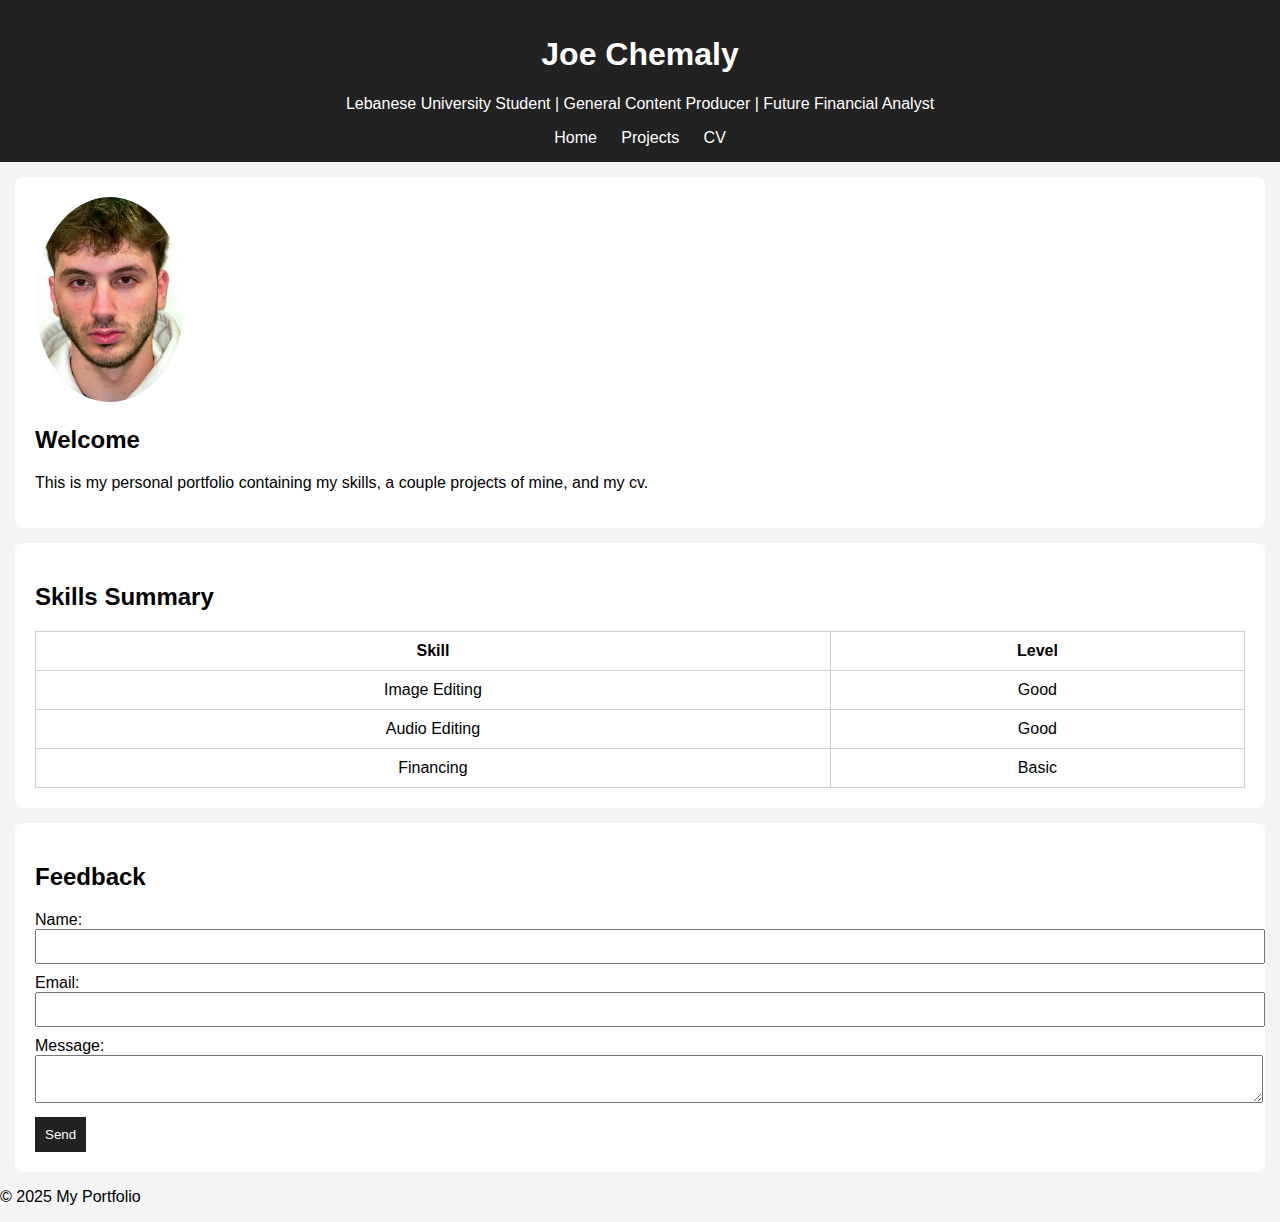
<file: index.html>
<!DOCTYPE html>
<html lang="en">
<head>
  <meta charset="UTF-8" />
  <title>My Portfolio</title>
  <link rel="stylesheet" href="style.css" />
</head>
<body>
  <header>
    <h1>Joe Chemaly</h1>
    <p>Lebanese University Student | General Content Producer | Future Financial Analyst  </p>
    <nav>
      <a href="index.html">Home</a>
      <a href="projects.html">Projects</a>
      <a href="cv.html">CV</a>
    </nav>
  </header>

  <section class="intro">
    <img src="profile.jpg" alt="Profile Picture" class="profile" />
    <h2>Welcome</h2>
    <p>
       This is my personal portfolio containing my skills, a couple projects of mine, and my cv. 
    </p>
  </section>

  <section>
    <h2>Skills Summary</h2>
    <table>
      <tr><th>Skill</th><th>Level</th></tr>
      <tr><td>Image Editing</td><td>Good</td></tr>
      <tr><td>Audio Editing</td><td>Good</td></tr>
      <tr><td>Financing</td><td>Basic</td></tr>
    </table>
  </section>

  <section>
    <h2>Feedback</h2>
    <form>
      <label>Name:</label>
      <input type="text" required />

      <label>Email:</label>
      <input type="email" required />

      <label>Message:</label>
      <textarea></textarea>

      <button type="submit">Send</button>
    </form>
  </section>

  <footer>
    <p>© 2025 My Portfolio</p>
  </footer>
</body>
</html>
</file>
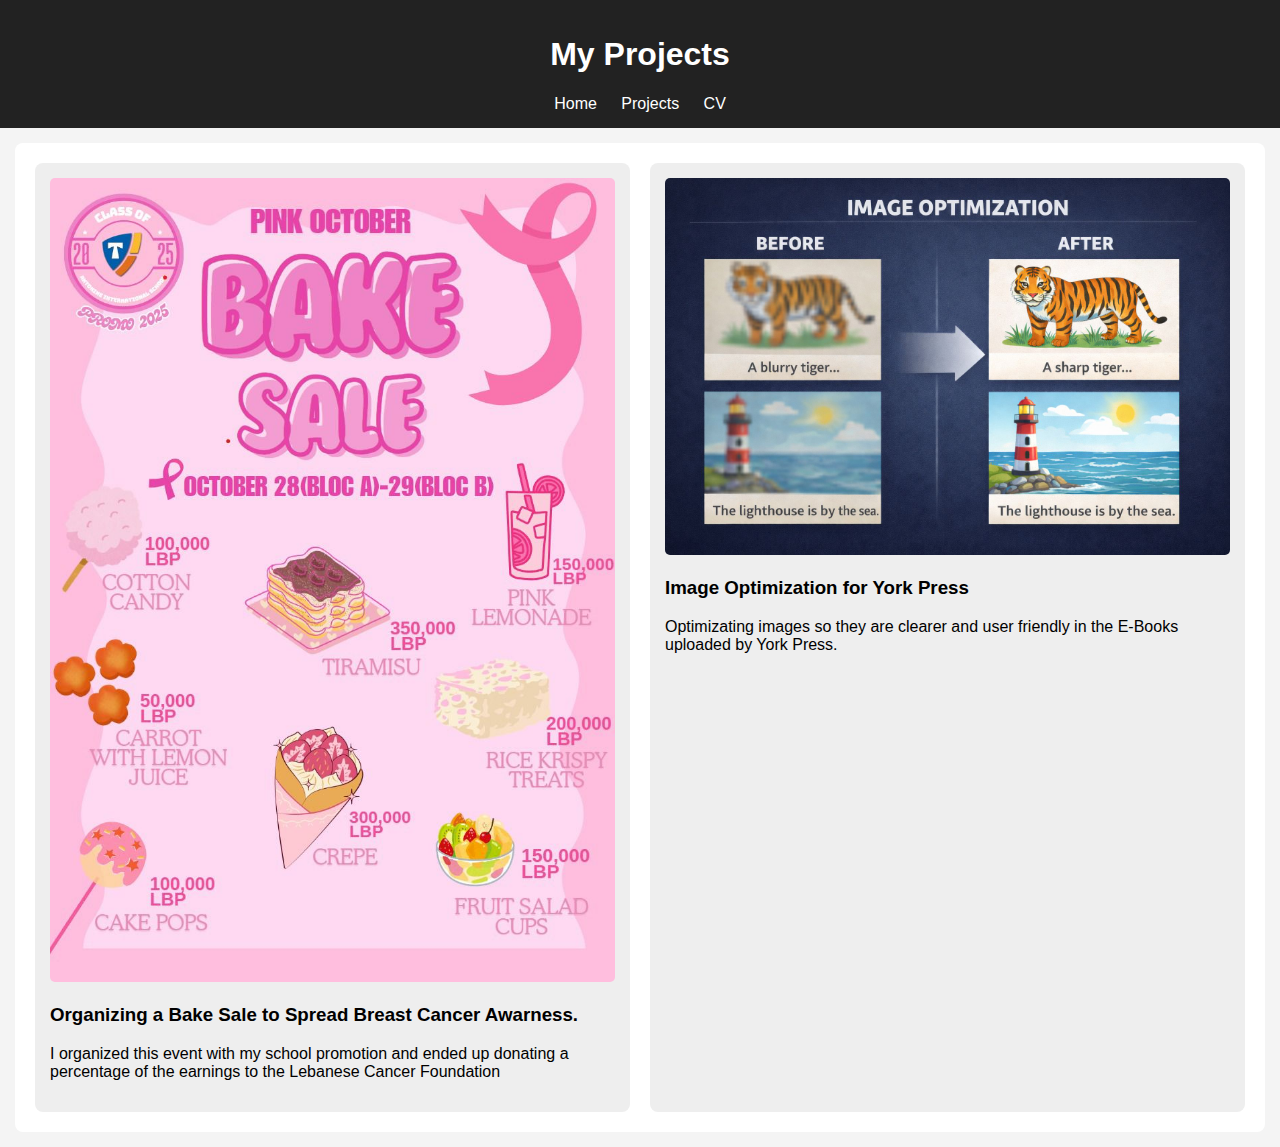
<file: projects.html>
<!DOCTYPE html>
<html lang="en">
<head>
  <meta charset="UTF-8" />
  <title>My Projects</title>
  <link rel="stylesheet" href="style.css" />
</head>
<body>
  <header>
    <h1>My Projects</h1>
    <nav>
      <a href="index.html">Home</a>
      <a href="projects.html">Projects</a>
      <a href="cv.html">CV</a>
    </nav>
  </header>

  <section class="projects">
    <div class="card">
      <img src="project1.jpg" alt="Project 1" />
      <h3>Organizing a Bake Sale to Spread Breast Cancer Awarness.</h3>
      <p>
I organized this event with my school promotion and ended up donating a percentage of the earnings to the Lebanese Cancer Foundation </p>
    </div>

    <div class="card">
      <img src="project2.jpg" alt="Project 2" />
      <h3>Image Optimization for York Press</h3>
      <p>Optimizating images so they are clearer and user friendly in the E-Books uploaded by York Press.</p>
    </div>
  </section>
</body>
</html>
</file>
<file: style.css>
body {
  font-family: Arial, sans-serif;
  margin: 0;
  background: #f4f4f4;
}

header {
  background: #222;
  color: white;
  padding: 15px;
  text-align: center;
}

nav a {
  color: white;
  margin: 0 10px;
  text-decoration: none;
}

section {
  padding: 20px;
  background: white;
  margin: 15px;
  border-radius: 8px;
}

.profile {
  width: 150px;
  border-radius: 50%;
}

table {
  width: 100%;
  border-collapse: collapse;
}

table, th, td {
  border: 1px solid #ccc;
}

th, td {
  padding: 10px;
  text-align: center;
}

form input, form textarea {
  width: 100%;
  margin-bottom: 10px;
  padding: 8px;
}

button {
  padding: 10px;
  background: #222;
  color: white;
  border: none;
}

.projects {
  display: flex;
  gap: 20px;
}

.card {
  background: #eee;
  padding: 15px;
  border-radius: 8px;
  width: 50%;
}

.card img {
  width: 100%;
  border-radius: 5px;
}
</file>
